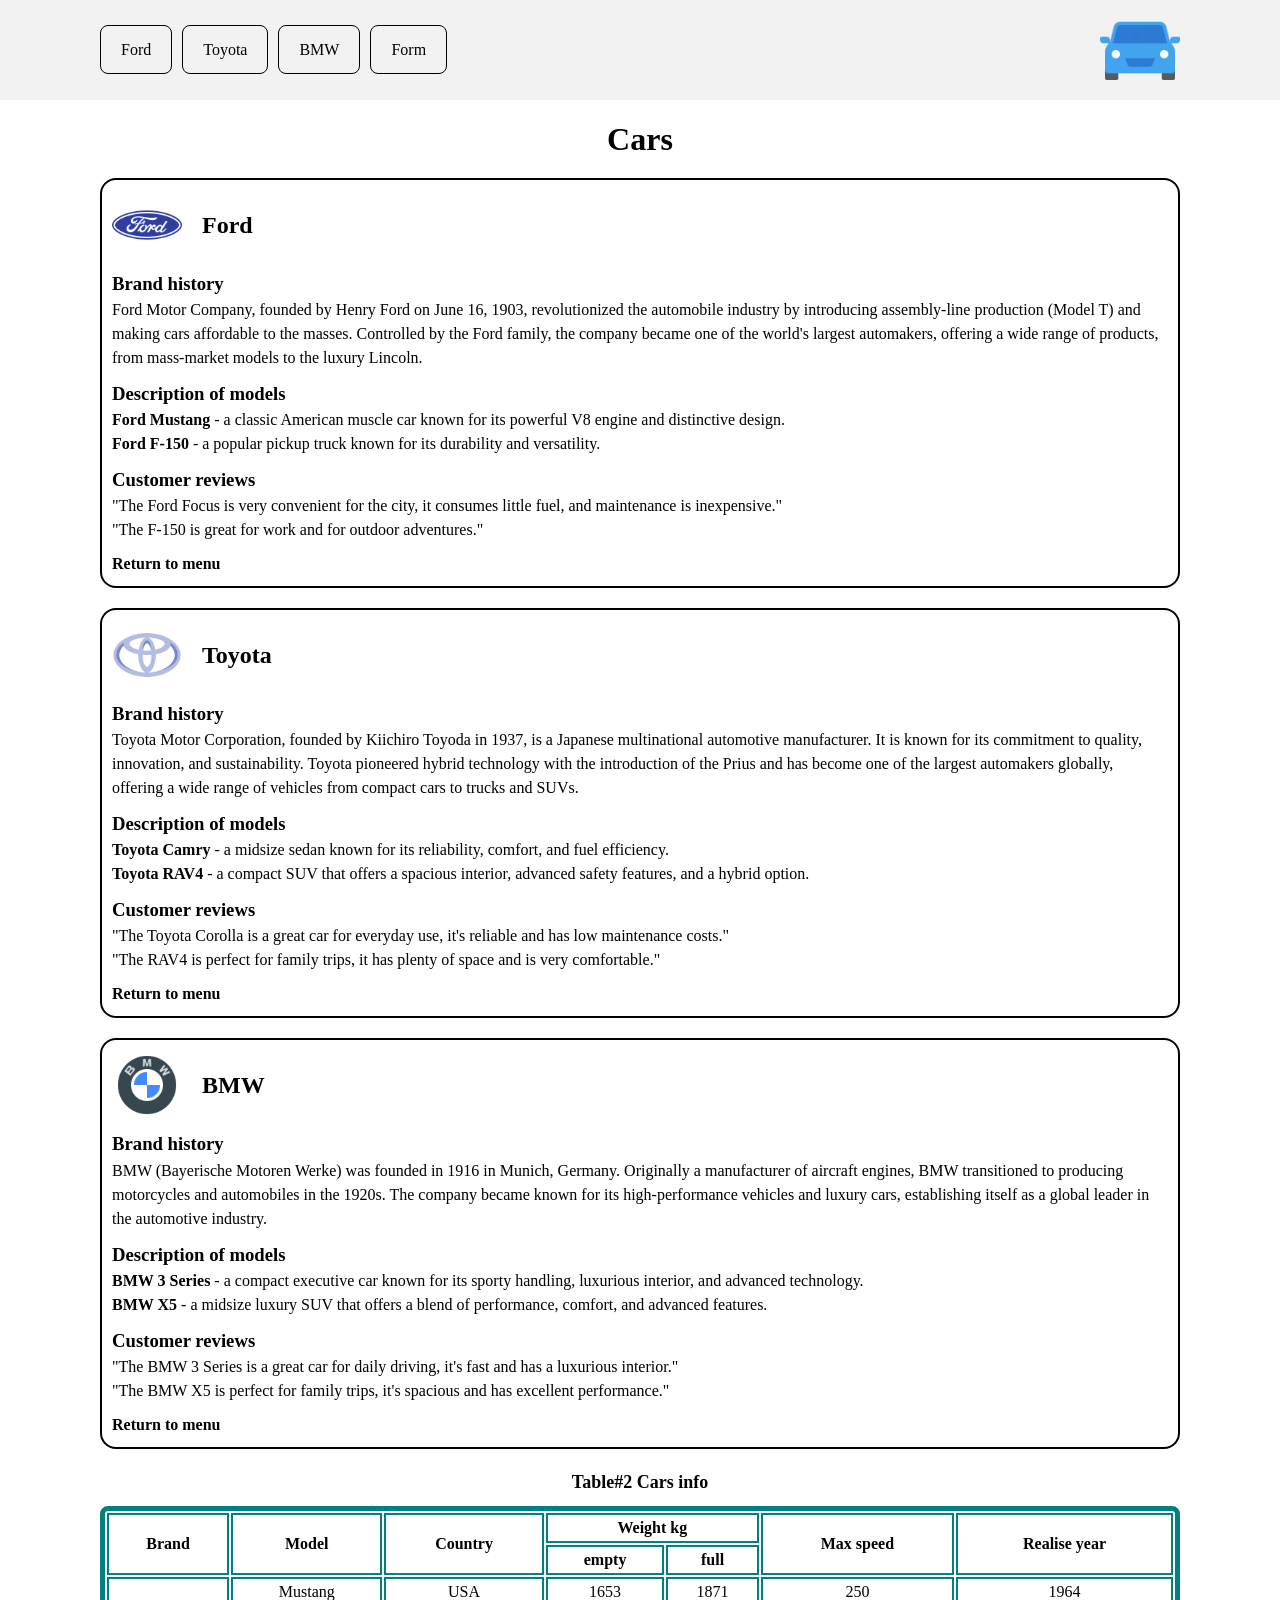
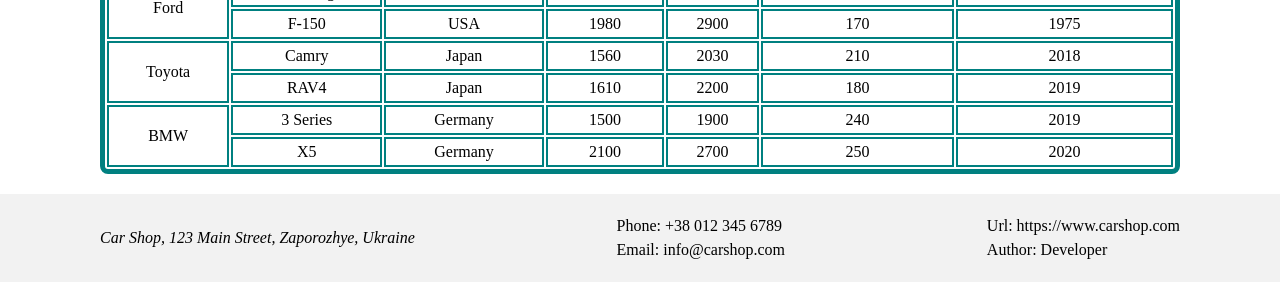
<file: index.html>
<!DOCTYPE html>
<html lang="en">
<head>
    <meta charset="UTF-8">
    <meta name="viewport" content="width=device-width, initial-scale=1.0">
    <title>Car Shop</title>
    <link rel="stylesheet" href="./assets/css/style.css">
    <link rel="shortcut icon" href="./assets/icons/icons8-car-16.png" type="image/x-icon">
</head>
<body>
    <header>
        <nav>
            <ul>
                <li>
                    <a href="#ford">Ford</a>
                </li>
                <li>
                    <a href="#toyota">Toyota</a>
                </li>
                <li>
                    <a href="#bmw">BMW</a>
                </li>
                <li>
                    <a href="./assets/pages/form.html">Form</a>
                </li>
            </ul>
        </nav>
        <img src="./assets/images/icons8-car-96.png" alt="shopLogo">
    </header>
    <main>
        <h1>Cars</h1>
        <article id="ford">
            <div class="logo-title">
                <img src="./assets/images/icons8-ford-96.png" alt="imgFord">
                <h2>Ford</h2>
            </div>
            <section>
                <h3>Brand history</h3>
                <p>
                    Ford Motor Company, founded by Henry Ford on June 16, 1903, revolutionized the automobile industry by introducing assembly-line production (Model T) and making cars affordable to the masses. Controlled by the Ford family, the company became one of the world's largest automakers, offering a wide range of products, from mass-market models to the luxury Lincoln.
                </p>
            </section>
            <section>
                <h3>Description of models</h3>
                <p>
                    <strong>Ford Mustang</strong> - a classic American muscle car known for its powerful V8 engine and distinctive design.
                </p>
                <p>
                    <strong>Ford F-150</strong> - a popular pickup truck known for its durability and versatility.
                </p>
            </section>
            <section>
                <h3>Customer reviews</h3>
                <p>
                    "The Ford Focus is very convenient for the city, it consumes little fuel, and maintenance is inexpensive."
                </p>
                <p>
                    "The F-150 is great for work and for outdoor adventures."
                </p>
            </section>
            <nav>
                <a href="#"><b>Return to menu</b></a>
            </nav>
        </article>
        <article id="toyota">
            <div class="logo-title">
                <img src="./assets/images/icons8-toyota-96.png" alt="imgToyota">
                <h2>Toyota</h2>
            </div>
            <section>
                <h3>Brand history</h3>
                <p>
                    Toyota Motor Corporation, founded by Kiichiro Toyoda in 1937, is a Japanese multinational automotive manufacturer. It is known for its commitment to quality, innovation, and sustainability. Toyota pioneered hybrid technology with the introduction of the Prius and has become one of the largest automakers globally, offering a wide range of vehicles from compact cars to trucks and SUVs.
                </p>
            </section>
            <section>
                <h3>Description of models</h3>
                <p>
                    <strong>Toyota Camry</strong> - a midsize sedan known for its reliability, comfort, and fuel efficiency.
                </p>
                <p>
                    <strong>Toyota RAV4</strong> - a compact SUV that offers a spacious interior, advanced safety features, and a hybrid option.
                </p>
            </section>
            <section>
                <h3>Customer reviews</h3>
                <p>
                    "The Toyota Corolla is a great car for everyday use, it's reliable and has low maintenance costs."
                </p>
                <p>
                    "The RAV4 is perfect for family trips, it has plenty of space and is very comfortable."
                </p>
            </section>
            <nav>
                <a href="#"><b>Return to menu</b></a>
            </nav>
        </article>
        <article id="bmw">
            <div class="logo-title">
                <img src="./assets/images/icons8-bmw-96.png" alt="imgBMW">
                <h2>BMW</h2>
            </div>
            <section>
                <h3>Brand history</h3>
                <p>
                    BMW (Bayerische Motoren Werke) was founded in 1916 in Munich, Germany. Originally a manufacturer of aircraft engines, BMW transitioned to producing motorcycles and automobiles in the 1920s. The company became known for its high-performance vehicles and luxury cars, establishing itself as a global leader in the automotive industry.
                </p>
            </section>
            <section>
                <h3>Description of models</h3>
                <p>
                    <strong>BMW 3 Series</strong> - a compact executive car known for its sporty handling, luxurious interior, and advanced technology.
                </p>
                <p>
                    <strong>BMW X5</strong> - a midsize luxury SUV that offers a blend of performance, comfort, and advanced features.
                </p>
            </section>
            <section>
                <h3>Customer reviews</h3>
                <p>
                    "The BMW 3 Series is a great car for daily driving, it's fast and has a luxurious interior."
                </p>
                <p>
                    "The BMW X5 is perfect for family trips, it's spacious and has excellent performance."
                </p>
            </section>
            <nav>
                <a href="#"><b>Return to menu</b></a>
            </nav>
        </article>
        <table>
            <caption>Table#2 Cars info</caption>
            <thead>
                <tr>
                    <th scope="col" rowspan="2">Brand</th>
                    <th scope="col" rowspan="2">Model</th>
                    <th scope="col" rowspan="2">Country</th>
                    <th scope="colgroup" colspan="2">Weight kg</th>
                    <th scope="col" rowspan="2">Max speed</th>
                    <th scope="col" rowspan="2">Realise year</th>
                </tr>
                <tr>
                    <th scope="col">empty</th>
                    <th scope="col">full</th>
                </tr>
            </thead>
            <tbody>
                <tr>
                    <td rowspan="2">Ford</td>
                    <td>Mustang</td>
                    <td>USA</td>
                    <td>1653</td>
                    <td>1871</td>
                    <td>250</td>
                    <td>1964</td>
                </tr>
                <tr>
                    <td>F-150</td>
                    <td>USA</td>
                    <td>1980</td>
                    <td>2900</td>
                    <td>170</td>
                    <td>1975</td>
                </tr>
                <tr>
                    <td rowspan="2">Toyota</td>
                    <td>Camry</td>
                    <td>Japan</td>
                    <td>1560</td>
                    <td>2030</td>
                    <td>210</td>
                    <td>2018</td>
                </tr>
                <tr>
                    <td>RAV4</td>
                    <td>Japan</td>
                    <td>1610</td>
                    <td>2200</td>
                    <td>180</td>
                    <td>2019</td>
                </tr>
                <tr>
                    <td rowspan="2">BMW</td>
                    <td>3 Series</td>
                    <td>Germany</td>
                    <td>1500</td>
                    <td>1900</td>
                    <td>240</td>
                    <td>2019</td>
                </tr>
                <tr>
                    <td>X5</td>
                    <td>Germany</td>
                    <td>2100</td>
                    <td>2700</td>
                    <td>250</td>
                    <td>2020</td>
                </tr>
            </tbody>
        </table>
    </main>
    <footer>
        <address>
            Car Shop, 123 Main Street, Zaporozhye, Ukraine
        </address>
        <div>
            <p>Phone: <a href="tel:+38012345678">+38 012 345 6789</a></p>
            <p>Email: <a href="mailto:info@carshop.com">info@carshop.com</a></p>
        </div>
        <div>
            <p>Url: https://www.carshop.com</p>
            <p>Author: Developer</p>
        </div>
    </footer>
</body>
</html>
</file>
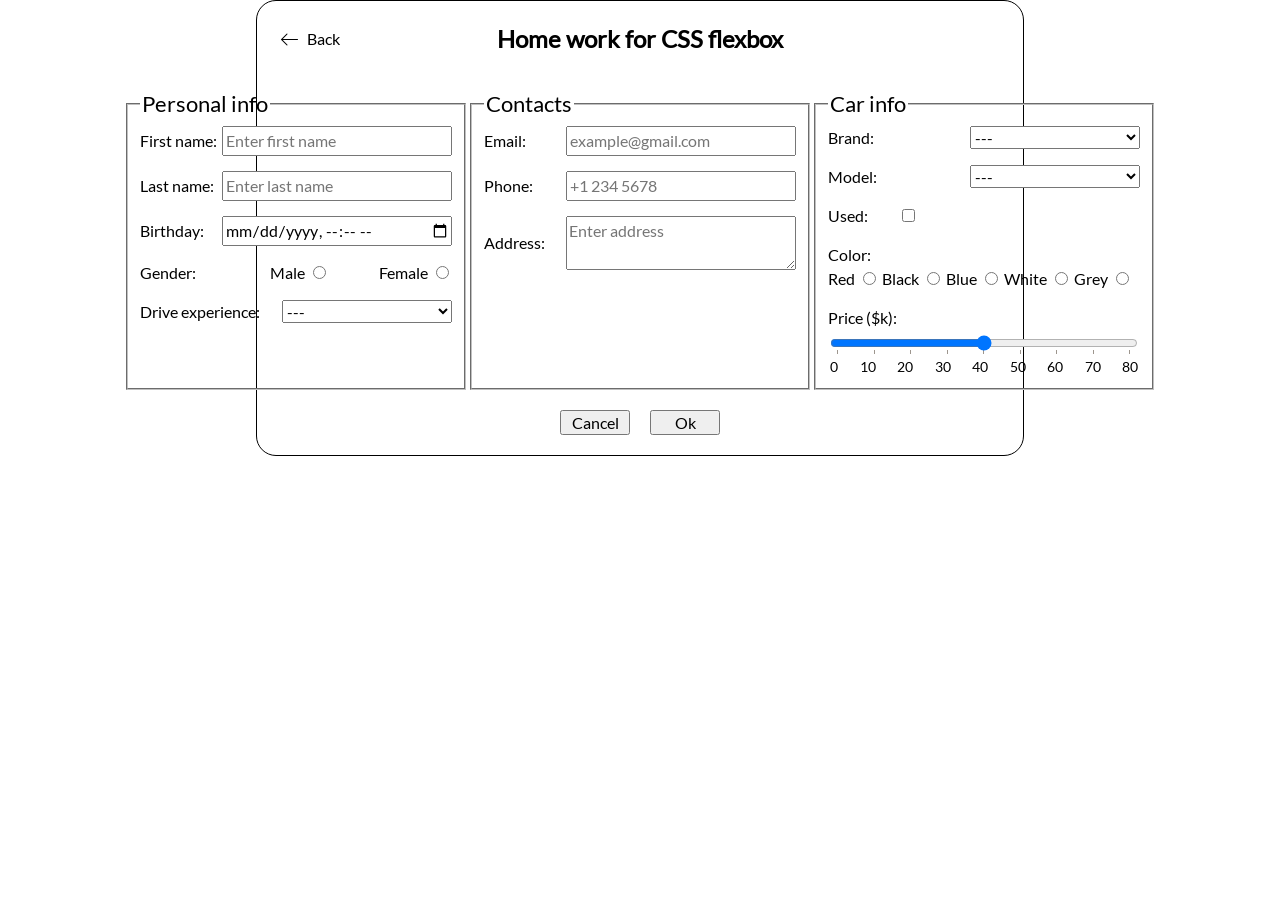
<file: assets/pages/form.html>
<!DOCTYPE html>
<html lang="en">
<head>
    <meta charset="UTF-8">
    <meta name="viewport" content="width=device-width, initial-scale=1.0">
    <title>Form</title>
    <link rel="stylesheet" href="../css/form-style.css">
    <link rel="shortcut icon" href="../icons/icons8-car-16.png" type="image/x-icon">
</head>
<body>
    <article>
        <div class="header">
            <div class="left">
                <div>
                    <a href="../../index.html">
                        <img src="../images/icons8-arrow-left-50.png" alt="back"> Back
                    </a>
                </div>
            </div>
            <h1>Home work for CSS flexbox</h1>
            <div class="right"></div>
        </div>
        <form>
            <div class="form-elements">
                <fieldset class="form-element">
                    <legend>Personal info</legend>
                    <div class="fieldset-element">
                        <label for="first-name">
                            First name:
                        </label>
                        <input type="text" id="first-name" placeholder="Enter first name">
                    </div>
                    <div class="fieldset-element">
                        <label for="last-name">
                            Last name:
                        </label>
                        <input type="text" id="last-name" placeholder="Enter last name">
                    </div>
                    <div class="fieldset-element">
                        <label for="birthday">
                            Birthday:
                        </label>
                        <input type="datetime-local" id="birthday">
                    </div>
                    <div class="fieldset-element">
                        <div>
                            <label>
                                Gender:
                            </label>
                        </div>
                        <div class="gender">
                            <div>
                                <label for="male">Male</label>
                                <input type="radio" name="gender" id="male">
                            </div>
                            <div>
                                <label for="female">Female</label>
                                <input type="radio" name="gender" id="female">
                            </div>
                        </div>
                    </div>
                    <div class="fieldset-element">
                        <label for="sel-exp">
                            Drive experience:
                        </label>
                        <select name="exp" id="sel-exp">
                            <option value="---" selected>---</option>
                            <option value="1">expert</option>
                            <option value="2">more than 10</option>
                            <option value="3">5-10</option>
                            <option value="4">2-5</option>
                            <option value="5">less than 2</option>
                            <option value="6">beginner</option>
                        </select>
                    </div>
                </fieldset>
                <fieldset class="form-element">
                    <legend>Contacts</legend>
                    <div class="fieldset-element">
                        <label for="email">
                            Email:
                        </label>
                        <input type="email" id="email" placeholder="example@gmail.com">
                    </div>
                    <div class="fieldset-element">
                        <label for="tel">
                            Phone:
                        </label>
                        <input type="tel" id="tel" placeholder="+1 234 5678">
                    </div>
                    <div class="fieldset-element">
                        <label for="address">
                            Address:
                        </label>
                        <textarea id="address" rows="2" cols="30" placeholder="Enter address"></textarea>
                    </div>
                </fieldset>
                <fieldset class="form-element">
                    <legend>Car info</legend>
                    <div class="fieldset-element">
                        <label for="sel-brand">Brand:</label>
                        <select name="brand" id="sel-brand">
                            <option value="---" selected>---</option>
                            <option value="ford">Ford</option>
                            <option value="toyota">Toyota</option>
                            <option value="bmw">BMW</option>
                        </select>
                    </div>
                    <div class="fieldset-element">
                        <label for="sel-model">Model:</label>
                        <select name="model" id="sel-model">
                            <option value="---" selected>---</option>
                            <option value="mustang">Mustang</option>
                            <option value="f-150">F-150</option>
                            <option value="camry">Camry</option>
                            <option value="rav4">RAV4</option>
                            <option value="3-series">3 Series</option>
                            <option value="x5">X5</option>
                        </select>
                    </div>
                    <div class="fieldset-element used">
                        <label for="chb">
                            Used:
                        </label>
                        <input type="checkbox" id="chb">
                    </div>
                    <div>
                        <label for="color">
                            Color:
                        </label>
                        <div>
                            <label for="red">Red</label>
                            <input type="radio" name="color" id="red">
                            <label for="black">Black</label>
                            <input type="radio" name="color" id="black">
                            <label for="blue">Blue</label>
                            <input type="radio" name="color" id="blue">
                            <label for="white">White</label>
                            <input type="radio" name="color" id="white">
                            <label for="grey">Grey</label>
                            <input type="radio" name="color" id="grey">
                        </div>
                    </div>
                    <div class="fieldset-element-another">
                        <label for="range">Price ($k):</label>
                        <input 
                            type="range" 
                            id="range"
                            name="price"
                            min="0"
                            max="80"
                            step="10"
                            list="money"
                        >
                        <datalist id="money">
                            <option value="0" label="0"></option>
                            <option value="10" label="10"></option>
                            <option value="20" label="20"></option>
                            <option value="30" label="30"></option>
                            <option value="40" label="40"></option>
                            <option value="50" label="50"></option>
                            <option value="60" label="60"></option>
                            <option value="70" label="70"></option>
                            <option value="80" label="80"></option>
                        </datalist>
                    </div>
                </fieldset>
            </div>
            <div class="btns">
                <input type="reset" value="Cancel">
                <input type="submit" value="Ok">
            </div>
        </form>
    </article>
</body>
</html>
</file>
<file: assets/css/style.css>
@import './reset.css';
@import "./fonts.css";

a {
    color: inherit;
    text-decoration: none;
}

header {
    display: flex;
    align-items: center;
    justify-content: space-between;
    padding: 10px 100px;
    background-color: rgb(242, 242, 242);
}

header nav ul {
    display: flex;
    flex-direction: row;
    gap: 10px;
    list-style-type: none;
}

header nav ul li a {
    padding: 15px 20px;
    border: 1px solid black;
    border-radius: 0.5rem;
}

header img {
    width: 80px;
}

main {
    padding: 0px 100px;
    
}

main h1 {
    text-align: center;
    margin: 15px;
}

main article {
    display: flex;
    flex-direction: column;
    gap: 10px;
    margin-bottom: 20px;
    padding: 10px;
    border: 2px solid black;
    border-radius: 1rem;
}

main article .logo-title {
    display: flex;
    align-items: center;
    gap: 20px;
}

main article .logo-title img {
    height: 70px;
}

table {
    width: 100%;
    margin: 0 auto;
    margin-bottom: 20px;
}

caption {
    font-size: 18px;
    font-weight: bold;
    margin-bottom: 10px;
}

table, thead, tbody {
    border: 5px solid teal;
    border-collapse: separate;
    border-radius: 0.5rem;
}

tr, th, td {
    border: 2px solid teal;
}

th, td {
    text-align: center;
}

footer {
    display: flex;
    align-items: center;
    justify-content: space-between;
    padding: 20px 100px;
    background-color: rgb(242, 242, 242);
}
</file>
<file: assets/css/form-style.css>
@import "./reset.css";
@import "./fonts.css";

body {
  min-height: 100vh;
  font-family: Lato-Regular, sans-serif;
}

legend {
  font-size: 22px;
}

article {
  margin: 0px auto;
  padding: 20px;
  width: 60%;
  border: 1px solid black;
  border-radius: 20px;
}

.header {
  display: flex;
  align-items: center;
  margin-bottom: 30px;
}

.left,
.right {
  flex: 1;
}

.left div {
  width: 70px;
}

.left a {
  display: flex;
  align-items: center;
  gap: 5px;
  color: black;
  text-decoration: none;
}

.header h1 {
  text-align: center;
}

.header img {
  width: 25px;
}

form {
  display: flex;
  flex-direction: column;
  align-items: center;
  gap: 20px;
}

.form-elements {
  display: flex;
}

.form-element {
  display: flex;
  flex-direction: column;
  gap: 15px;
  width: 340px;
}

.fieldset-element {
  display: flex;
  justify-content: space-between;
  align-items: center;
}

.fieldset-element > input:not(#chb),
.fieldset-element > textarea {
  width: 230px;
}

.fieldset-element > .gender {
  display: flex;
  justify-content: space-between;
  gap: 50px;
}

.fieldset-element > select {
  width: 170px;
}

.used {
  justify-content: flex-start;
  gap: 30px;
}

.fieldset-element-another {
  display: flex;
  flex-direction: column;
}

.fieldset-element-another > datalist {
  display: flex;
  justify-content: space-between;
}

.fieldset-element-another > datalist option {
  font-size: 14px;
}

.btns {
  display: flex;
  gap: 20px;
}

.btns > input {
  width: 70px;
  cursor: pointer;
}
</file>
